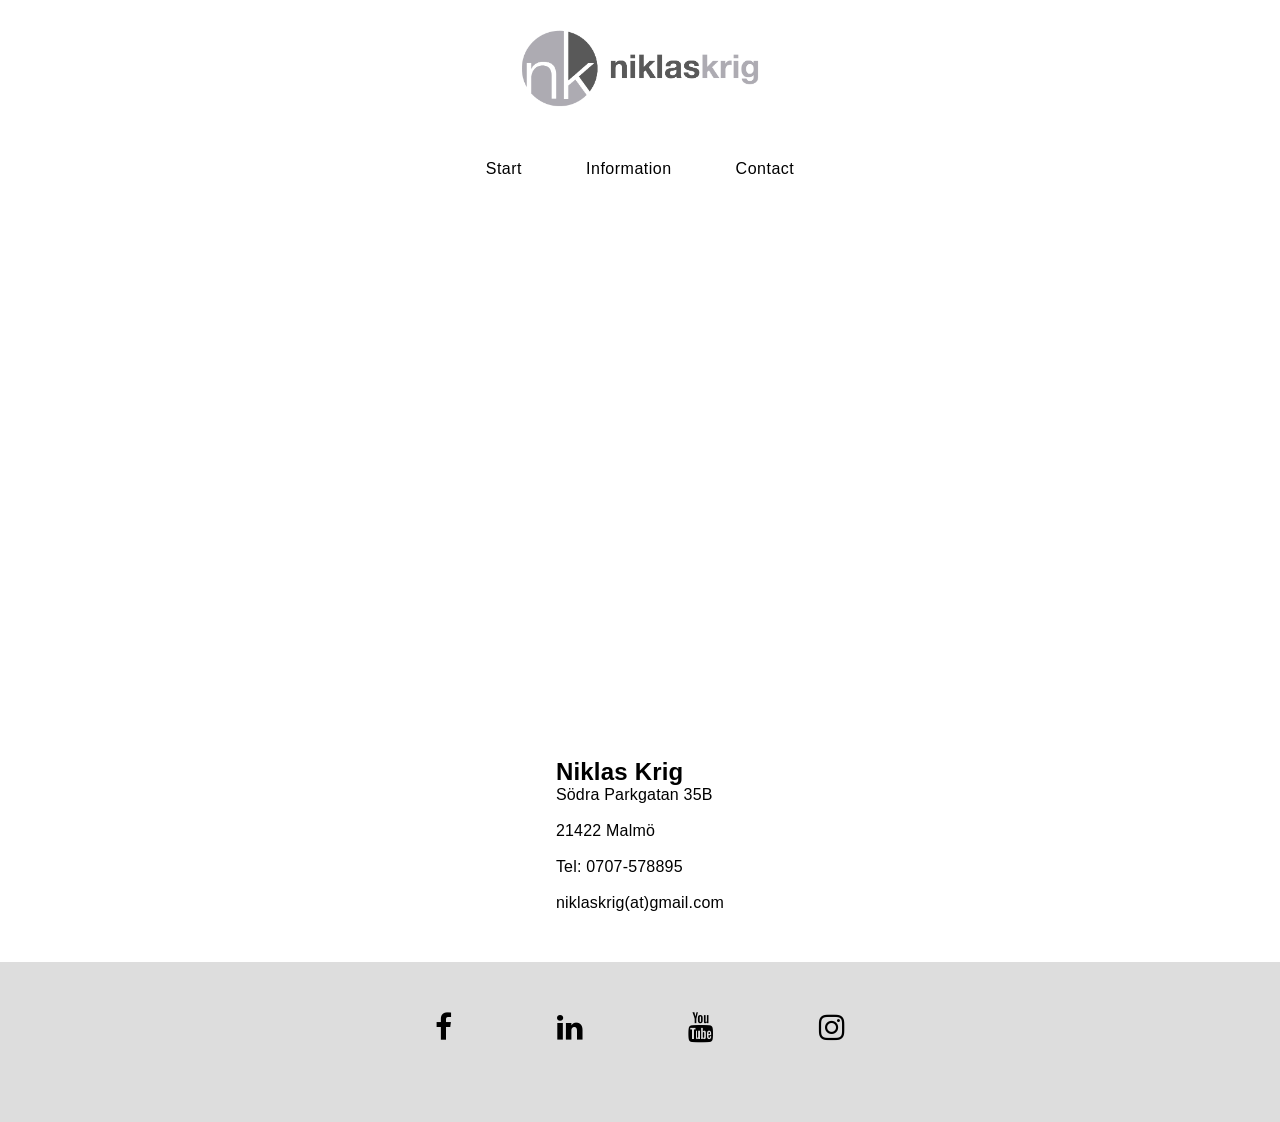
<file: contact.html>
<!DOCTYPE html>
<html lang="en">

<head>
    <meta charset="UTF-8">
    <meta http-equiv="X-UA-Compatible" content="IE=edge">
    <meta name="viewport" content="width=device-width, initial-scale=1.0">
    <link rel="stylesheet" href="css/style.css">
    <link rel="stylesheet" href="https://cdnjs.cloudflare.com/ajax/libs/font-awesome/4.7.0/css/font-awesome.min.css">
    <title>Document</title>
</head>

<div class="grid-container">

    <body>
        <header>
            <div class="logo"> <a href="index.html"> <img id="logo" src="img/logo.png" alt="logo"></a>
            </div>
        </header>
        <nav>
            <div class="nav-menu-top">
                <ul>
                    <li><a href="index.html">Start</a></li>
                    <li><a href="information.html">Information</a></li>
                    <li><a href="contact.html">Contact</a></li>
                </ul>
            </div>
        </nav>
        <main>

            <div class="main-container-contact">
                <iframe
                    src="https://www.google.com/maps/embed?pb=!1m18!1m12!1m3!1d2254.6258925039174!2d13.008320816084076!3d55.59112001191747!2m3!1f0!2f0!3f0!3m2!1i1024!2i768!4f13.1!3m3!1m2!1s0x4653a15cb80779a5%3A0x6e59f6b9393985a0!2sS%C3%B6dra%20Parkgatan%2035B%2C%20214%2022%20Malm%C3%B6!5e0!3m2!1ssv!2sse!4v1632904414296!5m2!1ssv!2sse"
                    width="600" height="450" style="border:0;" allowfullscreen="" loading="lazy"></iframe>
                <article>
                    <h2>
                        Niklas Krig
                    </h2>
                    <p>
                        Södra Parkgatan 35B
                        <br>
                        <br>
                        21422 Malmö
                        <br>
                        <br>
                        Tel: 0707-578895
                        <br>
                        <br>
                        niklaskrig(at)gmail.com
                    </p>
                </article>

            </div>
        </main>
        <footer>
            <div class="social-icons">
                <div class="social-icons">
                    <a href="#" class="fa fa-facebook"></a>
                    <a href="#" class="fa fa-linkedin"></a>
                    <a href="#" class="fa fa-youtube"></a>
                    <a href="#" class="fa fa-instagram"></a>

                </div>
        </footer>
    </body>
</div>

</html>
</file>
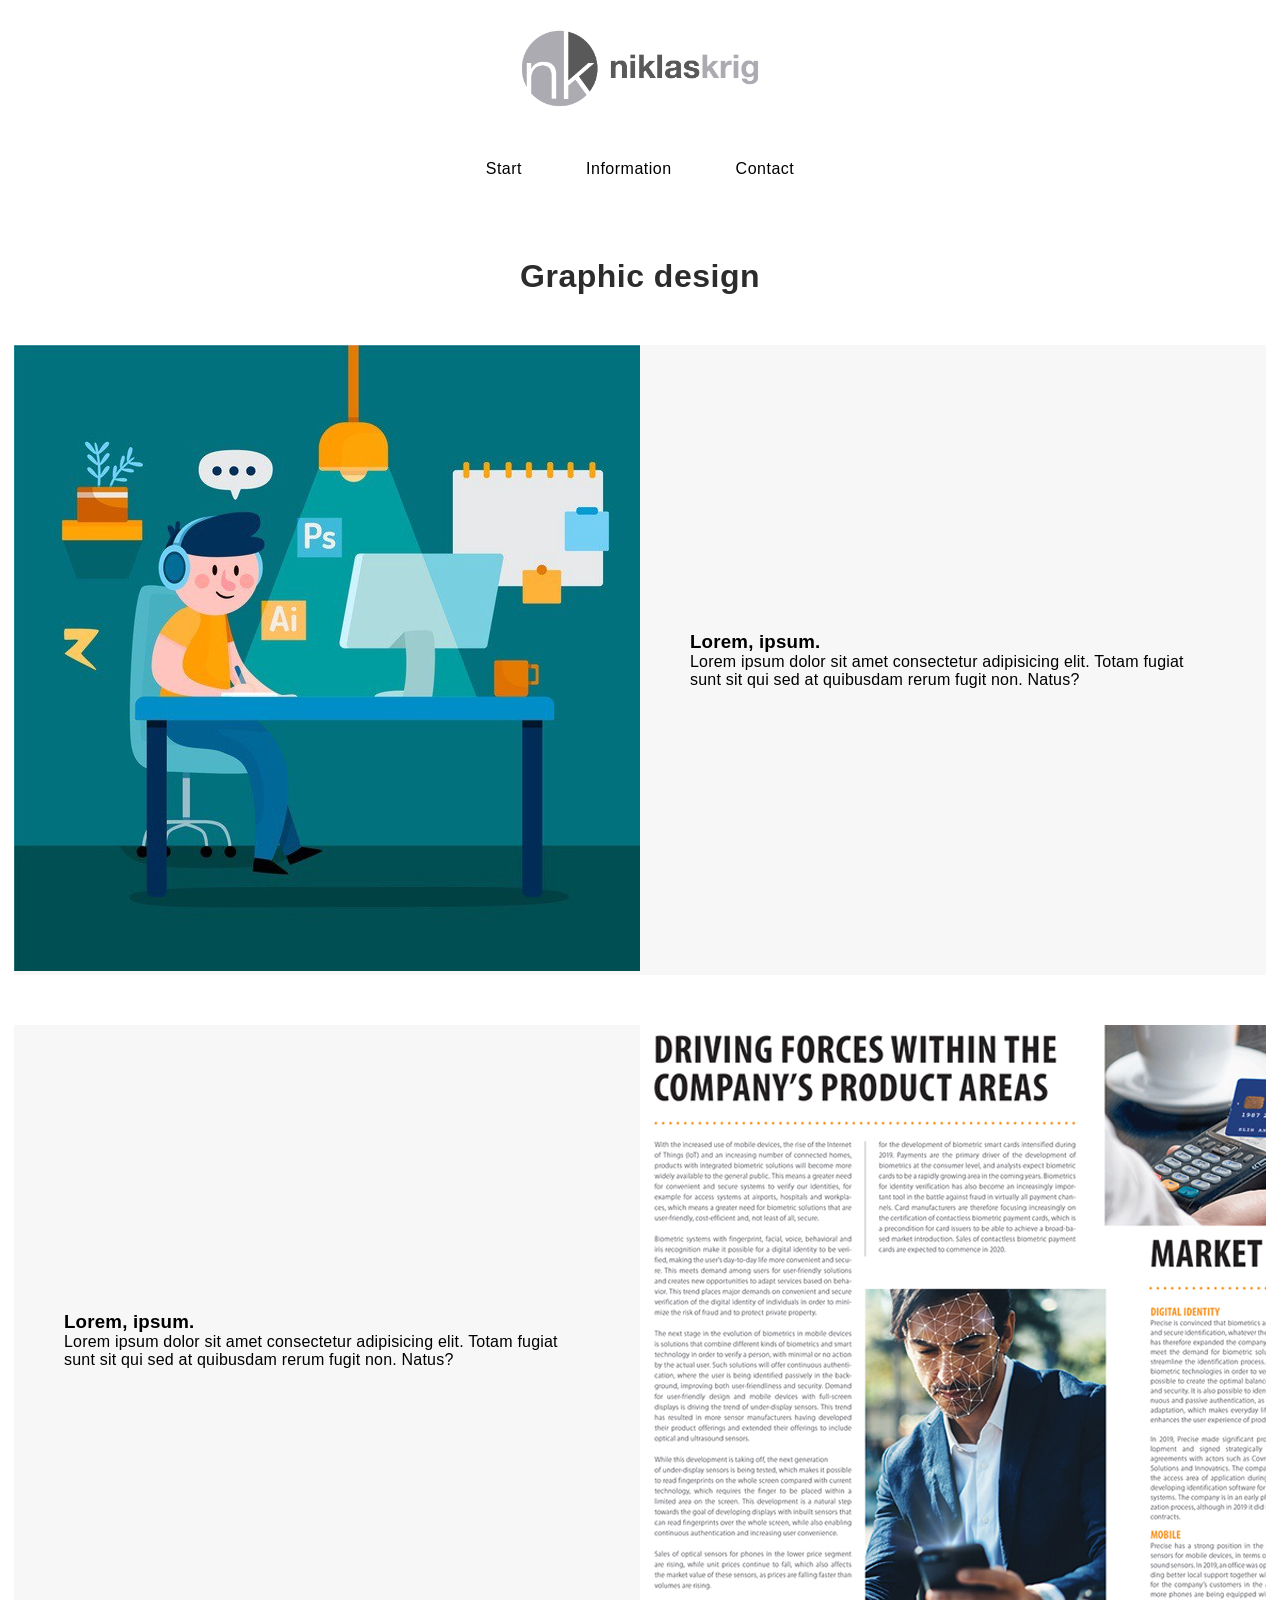
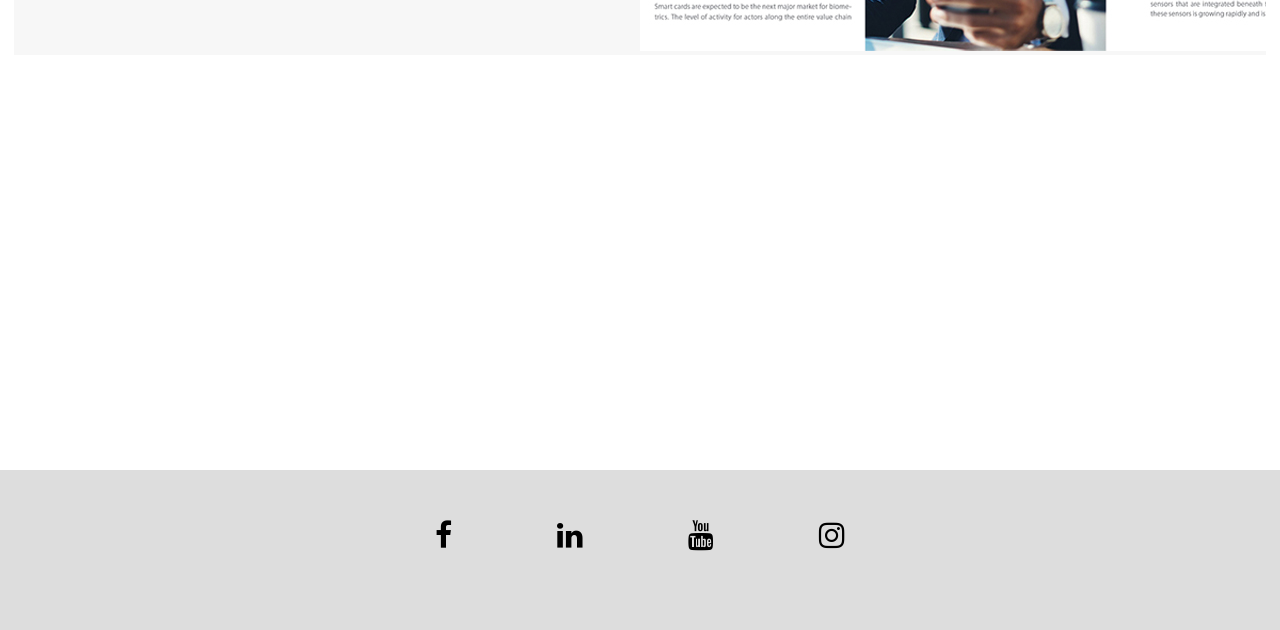
<file: graphicdesign.html>
<!DOCTYPE html>
<html lang="en">

<head>
    <meta charset="UTF-8">
    <meta http-equiv="X-UA-Compatible" content="IE=edge">
    <meta name="viewport" content="width=device-width, initial-scale=1.0">
    <link rel="stylesheet" href="css/style.css">
    <link rel="stylesheet" href="https://cdnjs.cloudflare.com/ajax/libs/font-awesome/4.7.0/css/font-awesome.min.css">
    <title>Document</title>
</head>

<div class="grid-container">

    <body>
        <header>
            <div class="logo"> <a href="index.html"> <img id="logo" src="img/logo.png" alt="logo"></a>
            </div>
        </header>
        <nav>
            <div class="nav-menu-top">
                <ul>
                    <li><a href="index.html">Start</a></li>
                    <li><a href="information.html">Information</a></li>
                    <li><a href="contact.html">Contact</a></li>
                </ul>
            </div>
        </nav>
        <main>

            <div class="main-container">
                <h1>Graphic design</h1>
                <section class="container-gd">
                    <div>
                        <img src="img/gdtable.jpeg" alt="">
                    </div>
                    <article>
                        <h3>Lorem, ipsum.</h3>
                        <p>
                            Lorem ipsum dolor sit amet consectetur adipisicing elit. Totam fugiat sunt sit qui sed at
                            quibusdam rerum fugit non. Natus?
                        </p>
                    </article>
                </section>

                <section class="container-gd">
                    <article>
                        <h3>Lorem, ipsum.</h3>
                        <p>
                            Lorem ipsum dolor sit amet consectetur adipisicing elit. Totam fugiat sunt sit qui sed at
                            quibusdam rerum fugit non. Natus?
                        </p>
                    </article>
                    <div>
                        <img src="img/report.jpg" alt="">
                    </div>
                </section>
                <section class="video">
                    <iframe width="560" height="315" src="https://www.youtube.com/embed/2JKCXGrBJz4?controls=0"
                        title="YouTube video player" frameborder="0"
                        allow="accelerometer; autoplay; clipboard-write; encrypted-media; gyroscope; picture-in-picture"
                        allowfullscreen></iframe>
                </section>


            </div>
        </main>
        <footer>
            <div class="social-icons">
                <div class="social-icons">
                    <a href="#" class="fa fa-facebook"></a>
                    <a href="#" class="fa fa-linkedin"></a>
                    <a href="#" class="fa fa-youtube"></a>
                    <a href="#" class="fa fa-instagram"></a>

                </div>
        </footer>
    </body>
</div>

</html>
</file>
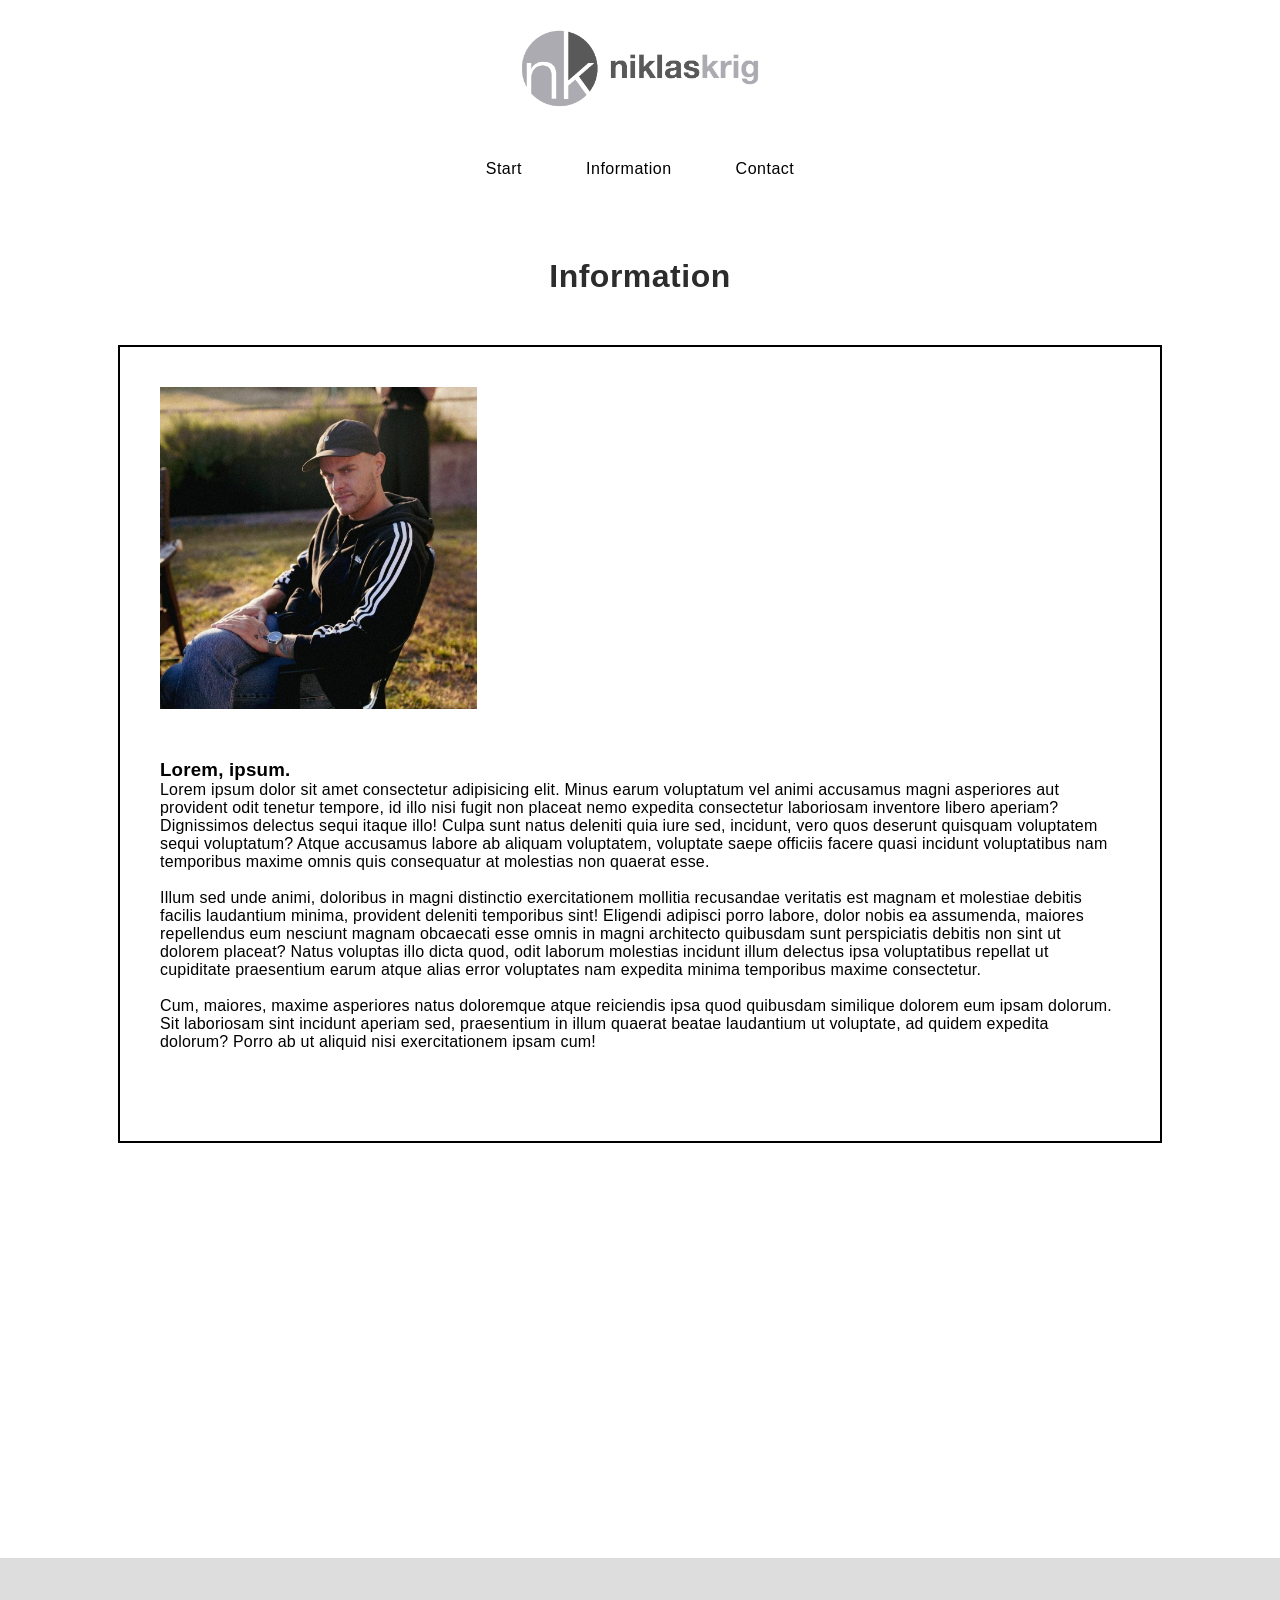
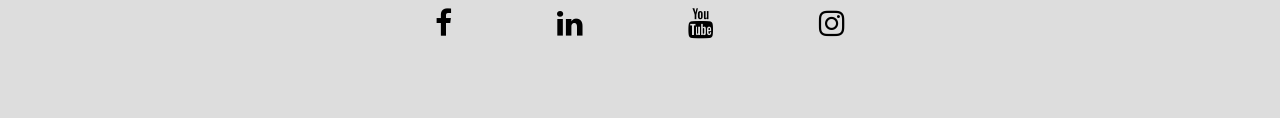
<file: information.html>
<!DOCTYPE html>
<html lang="en">

<head>
    <meta charset="UTF-8">
    <meta http-equiv="X-UA-Compatible" content="IE=edge">
    <meta name="viewport" content="width=device-width, initial-scale=1.0">
    <link rel="stylesheet" href="css/style.css">
    <link rel="stylesheet" href="https://cdnjs.cloudflare.com/ajax/libs/font-awesome/4.7.0/css/font-awesome.min.css">
    <title>Document</title>
</head>

<div class="grid-container">

    <body>
        <header>
            <div class="logo"> <a href="index.html"> <img id="logo" src="img/logo.png" alt="logo"></a>
            </div>
        </header>
        <nav>
            <div class="nav-menu-top">
                <ul>
                    <li><a href="index.html">Start</a></li>
                    <li><a href="information.html">Information</a></li>
                    <li><a href="contact.html">Contact</a></li>
                </ul>
            </div>
        </nav>
        <main>

            <div class="main-container">
                <h1>Information</h1>
                <section class="container-info">

                    <img src="img/niklas2.jpg" alt="">

                    <article class="info-text">
                        <h3>Lorem, ipsum.</h3>
                        <p>
                            Lorem ipsum dolor sit amet consectetur adipisicing elit. Minus earum voluptatum vel animi
                            accusamus magni asperiores aut provident odit tenetur tempore, id illo nisi fugit non
                            placeat nemo expedita consectetur laboriosam inventore libero aperiam? Dignissimos delectus
                            sequi itaque illo! Culpa sunt natus deleniti quia iure sed, incidunt, vero quos deserunt
                            quisquam voluptatem sequi voluptatum? Atque accusamus labore ab aliquam voluptatem,
                            voluptate saepe officiis facere quasi incidunt voluptatibus nam temporibus maxime omnis quis
                            consequatur at molestias non quaerat esse.
                            <br>
                            <br>
                            Illum sed unde animi, doloribus in magni distinctio exercitationem mollitia recusandae
                            veritatis est magnam et molestiae debitis facilis laudantium minima, provident deleniti
                            temporibus sint! Eligendi adipisci porro labore, dolor nobis ea assumenda, maiores
                            repellendus eum nesciunt magnam obcaecati esse omnis in magni architecto quibusdam sunt
                            perspiciatis debitis non sint ut dolorem placeat? Natus voluptas illo dicta quod, odit
                            laborum molestias incidunt illum delectus ipsa voluptatibus repellat ut cupiditate
                            praesentium earum atque alias error voluptates nam expedita minima temporibus maxime
                            consectetur.
                            <br>
                            <br>
                            Cum, maiores, maxime asperiores natus doloremque atque reiciendis ipsa quod quibusdam
                            similique dolorem eum ipsam dolorum. Sit laboriosam sint incidunt aperiam sed, praesentium
                            in illum quaerat beatae laudantium ut voluptate, ad quidem expedita dolorum? Porro ab ut
                            aliquid nisi exercitationem ipsam cum!
                        </p>
                    </article>
                </section>

                <section class="video">
                    <iframe width="560" height="315" src="https://www.youtube.com/embed/gfZ28exd4DI"
                        title="YouTube video player" frameborder="0"
                        allow="accelerometer; autoplay; clipboard-write; encrypted-media; gyroscope; picture-in-picture"
                        allowfullscreen></iframe>
                </section>


            </div>
        </main>
        <footer>
            <div class="social-icons">
                <div class="social-icons">
                    <a href="#" class="fa fa-facebook"></a>
                    <a href="#" class="fa fa-linkedin"></a>
                    <a href="#" class="fa fa-youtube"></a>
                    <a href="#" class="fa fa-instagram"></a>

                </div>
        </footer>
    </body>
</div>

</html>
</file>
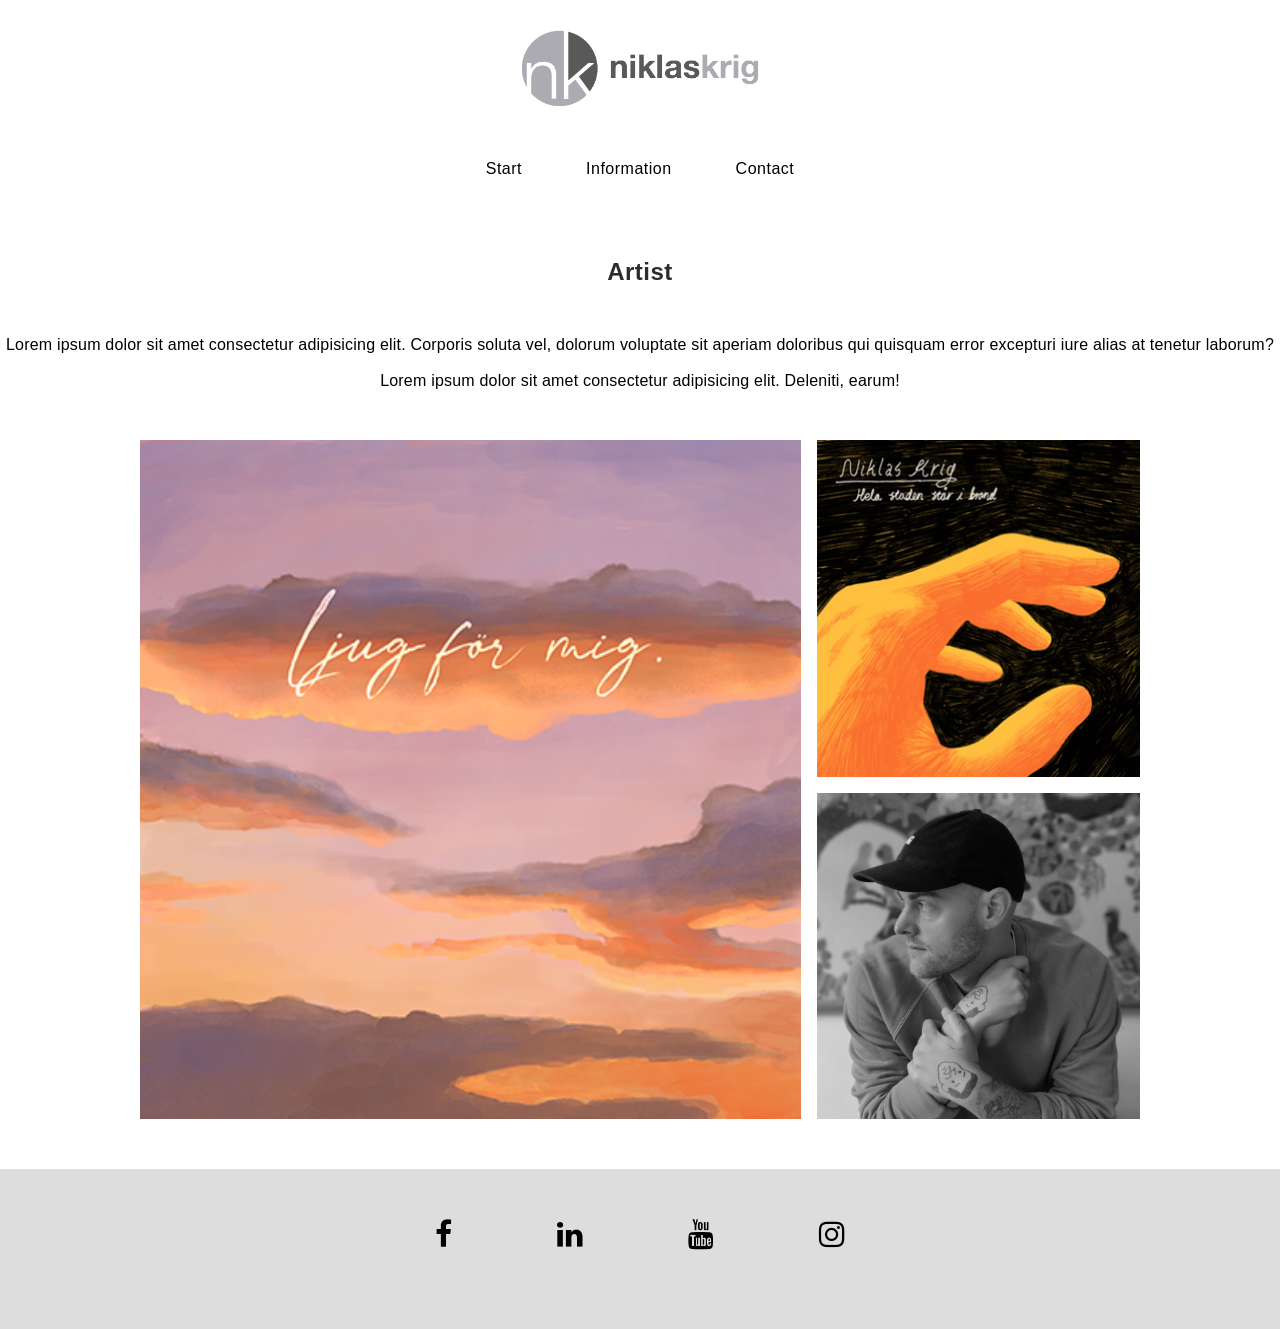
<file: music.html>
<!DOCTYPE html>
<html lang="en">

<head>
    <meta charset="UTF-8">
    <meta http-equiv="X-UA-Compatible" content="IE=edge">
    <meta name="viewport" content="width=device-width, initial-scale=1.0">
    <link rel="stylesheet" href="css/style.css">
    <link rel="stylesheet" href="https://cdnjs.cloudflare.com/ajax/libs/font-awesome/4.7.0/css/font-awesome.min.css">
    <title>Document</title>
</head>

<div class="grid-container">

    <body>
        <header>
            <div class="logo"> <a href="index.html"> <img id="logo" src="img/logo.png" alt="logo"></a>
            </div>
        </header>
        <nav>
            <div class="nav-menu-top">
                <ul>
                    <li><a href="index.html">Start</a></li>
                    <li><a href="information.html">Information</a></li>
                    <li><a href="contact.html">Contact</a></li>
                </ul>
            </div>
        </nav>
        <main>

            <div class="main-container">

                <article class="artist">
                    <h1>Artist</h1>
                    <p>Lorem ipsum dolor sit amet consectetur adipisicing elit. Corporis soluta vel, dolorum voluptate
                        sit aperiam doloribus qui quisquam error excepturi iure alias at tenetur laborum?
                        <br>
                        <br>
                        Lorem ipsum dolor sit amet consectetur adipisicing elit. Deleniti, earum!
                    </p>
                </article>

                <div class="container-music">
                    <div class="tile-music">
                        <a href=""><img src="img/singel.jpg"></a>
                    </div>
                    <div class="tile-music">
                        <a href=""><img src="img/singel2.jpg"></a>
                    </div>
                    <div class="tile-music">
                        <img src="img/niklas.jpg"></a>
                    </div>
                </div>

            </div>
        </main>
        <footer>
            <div class="social-icons">
                <div class="social-icons">
                    <a href="#" class="fa fa-facebook"></a>
                    <a href="#" class="fa fa-linkedin"></a>
                    <a href="#" class="fa fa-youtube"></a>
                    <a href="#" class="fa fa-instagram"></a>
                </div>
        </footer>
    </body>
</div>

</html>
</file>
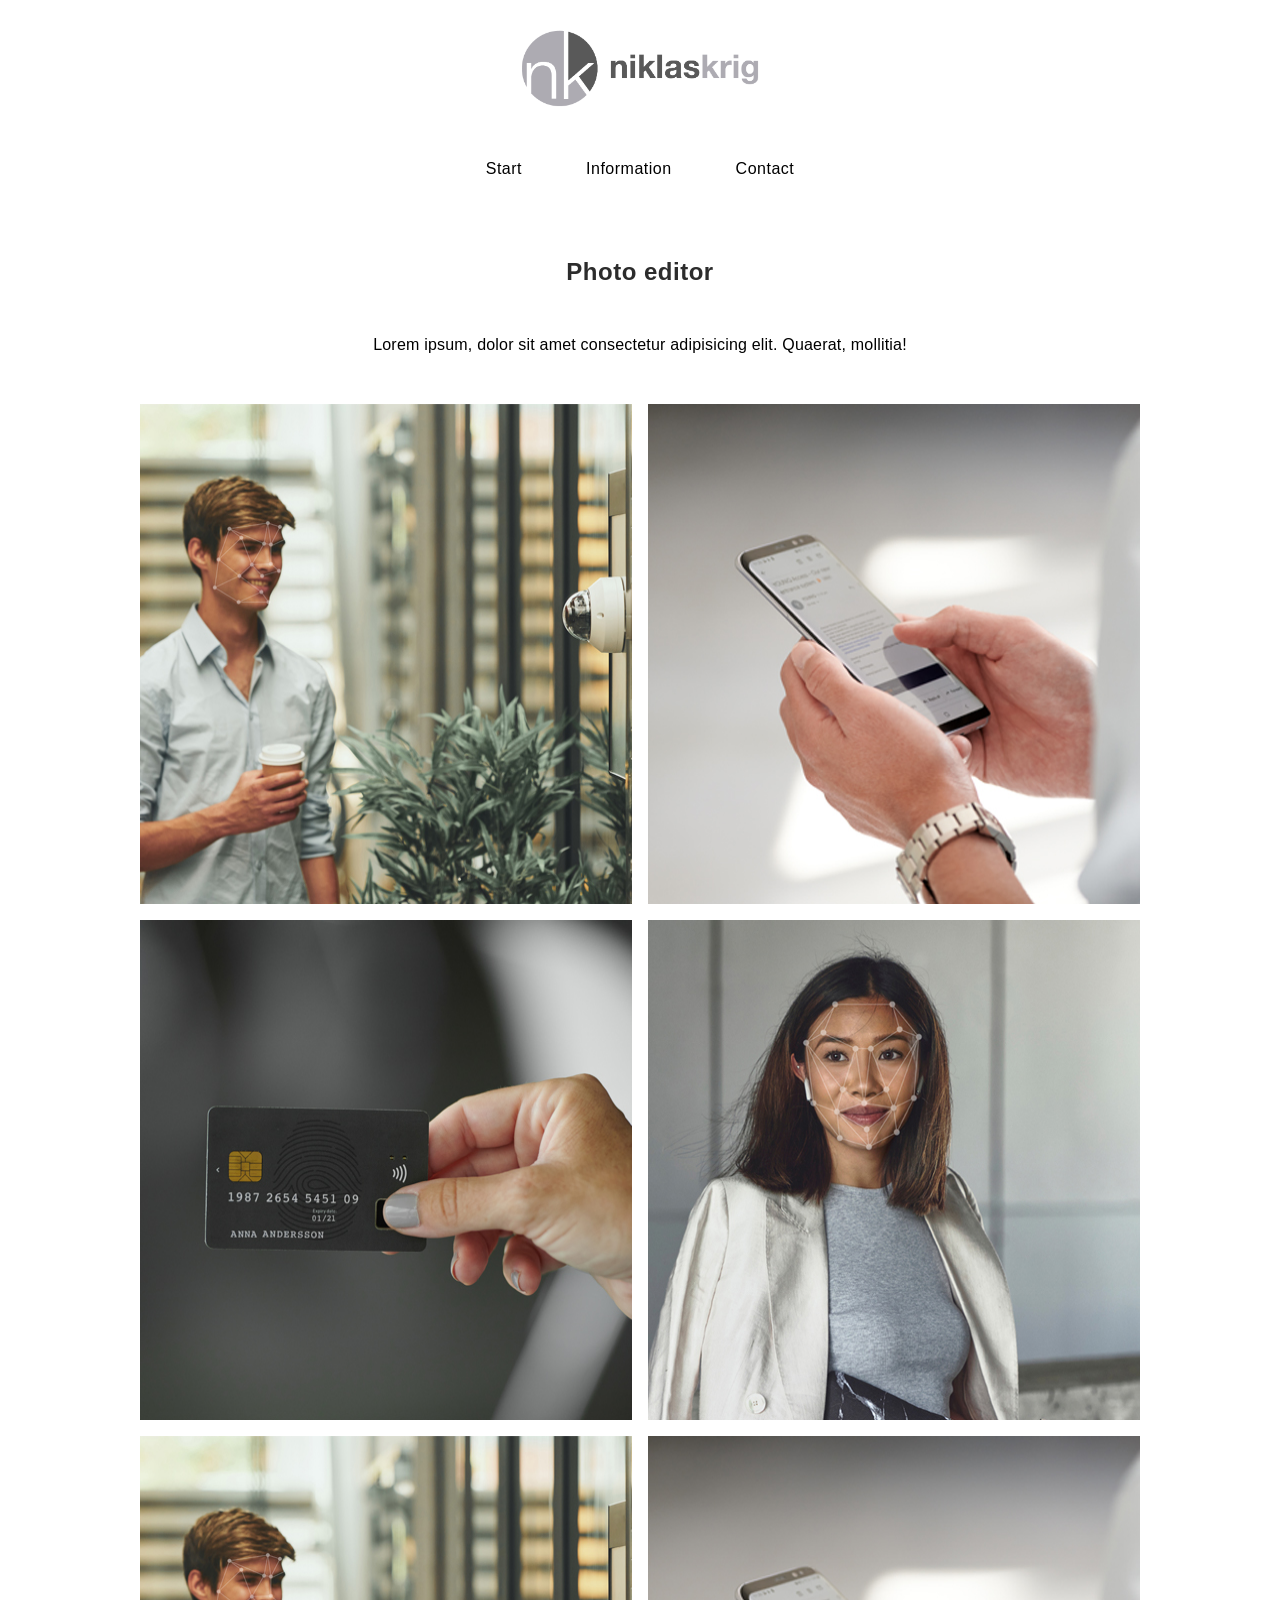
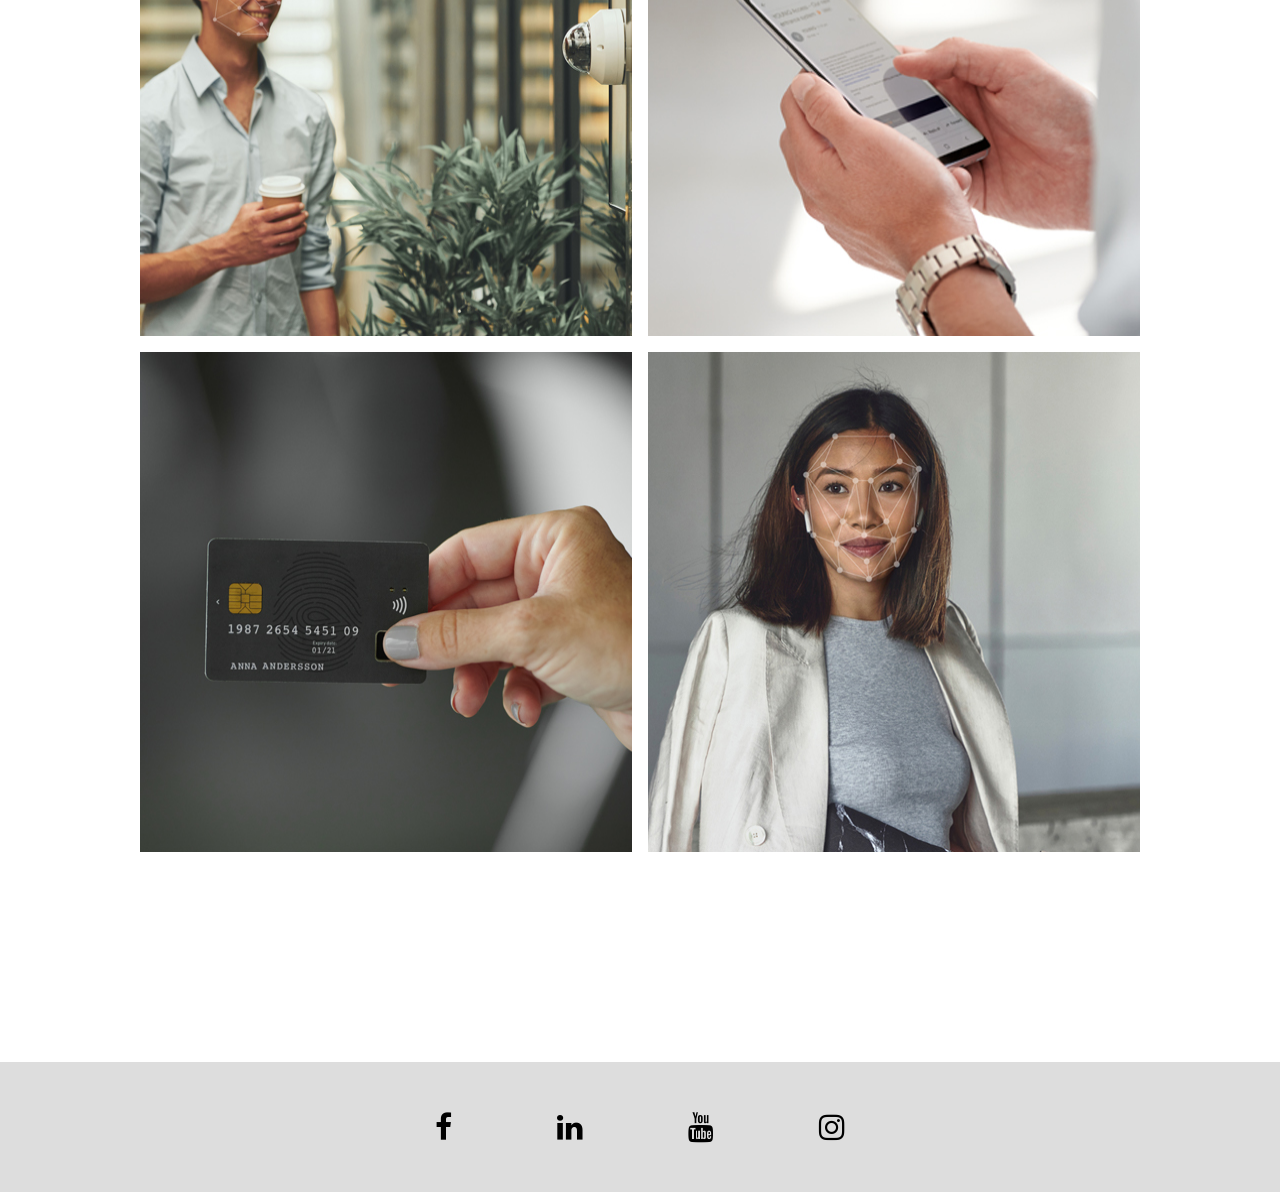
<file: photoedit.html>
<!DOCTYPE html>
<html lang="en">

<head>
    <meta charset="UTF-8">
    <meta http-equiv="X-UA-Compatible" content="IE=edge">
    <meta name="viewport" content="width=device-width, initial-scale=1.0">
    <link rel="stylesheet" href="css/style.css">
    <link rel="stylesheet" href="https://cdnjs.cloudflare.com/ajax/libs/font-awesome/4.7.0/css/font-awesome.min.css">
    <title>Document</title>
</head>

<div class="grid-container">

    <body>
        <header>
            <div class="logo"> <a href="index.html"> <img id="logo" src="img/logo.png" alt="logo"></a>
            </div>
        </header>
        <nav>
            <div class="nav-menu-top">
                <ul>
                    <li><a href="index.html">Start</a></li>
                    <li><a href="information.html">Information</a></li>
                    <li><a href="contact.html">Contact</a></li>
                </ul>
            </div>
        </nav>
        <main>

            <div class="main-container">

                <article class="artist">
                    <h1>Photo editor</h1>
                    <p>Lorem ipsum, dolor sit amet consectetur adipisicing elit. Quaerat, mollitia!
                    </p>
                </article>
                <div class="container-pe">

                    <div class="tile-pe">
                        <img src="img/roll-up3.jpg">
                    </div>
                    <div class="tile-pe">
                        <img src="img/roll-up4.jpg">
                    </div>
                    <div class="tile-pe">
                        <img src="img//roll-up5.jpg">
                    </div>
                    <div class="tile-pe">
                        <img src="img/roll-up1.jpg">
                    </div>
                    <div class="tile-pe">
                        <img src="img/roll-up3.jpg">
                    </div>
                    <div class="tile-pe">
                        <img src="img/roll-up4.jpg">
                    </div>
                    <div class="tile-pe">
                        <img src="img//roll-up5.jpg">
                    </div>
                    <div class="tile-pe">
                        <img src="img/roll-up1.jpg">
                    </div>
                </div>
            </div>

</div>
</main>
<footer>
    <div class="social-icons">
        <div class="social-icons">
            <a href="#" class="fa fa-facebook"></a>
            <a href="#" class="fa fa-linkedin"></a>
            <a href="#" class="fa fa-youtube"></a>
            <a href="#" class="fa fa-instagram"></a>

        </div>
</footer>
</body>
</div>

</html>
</file>
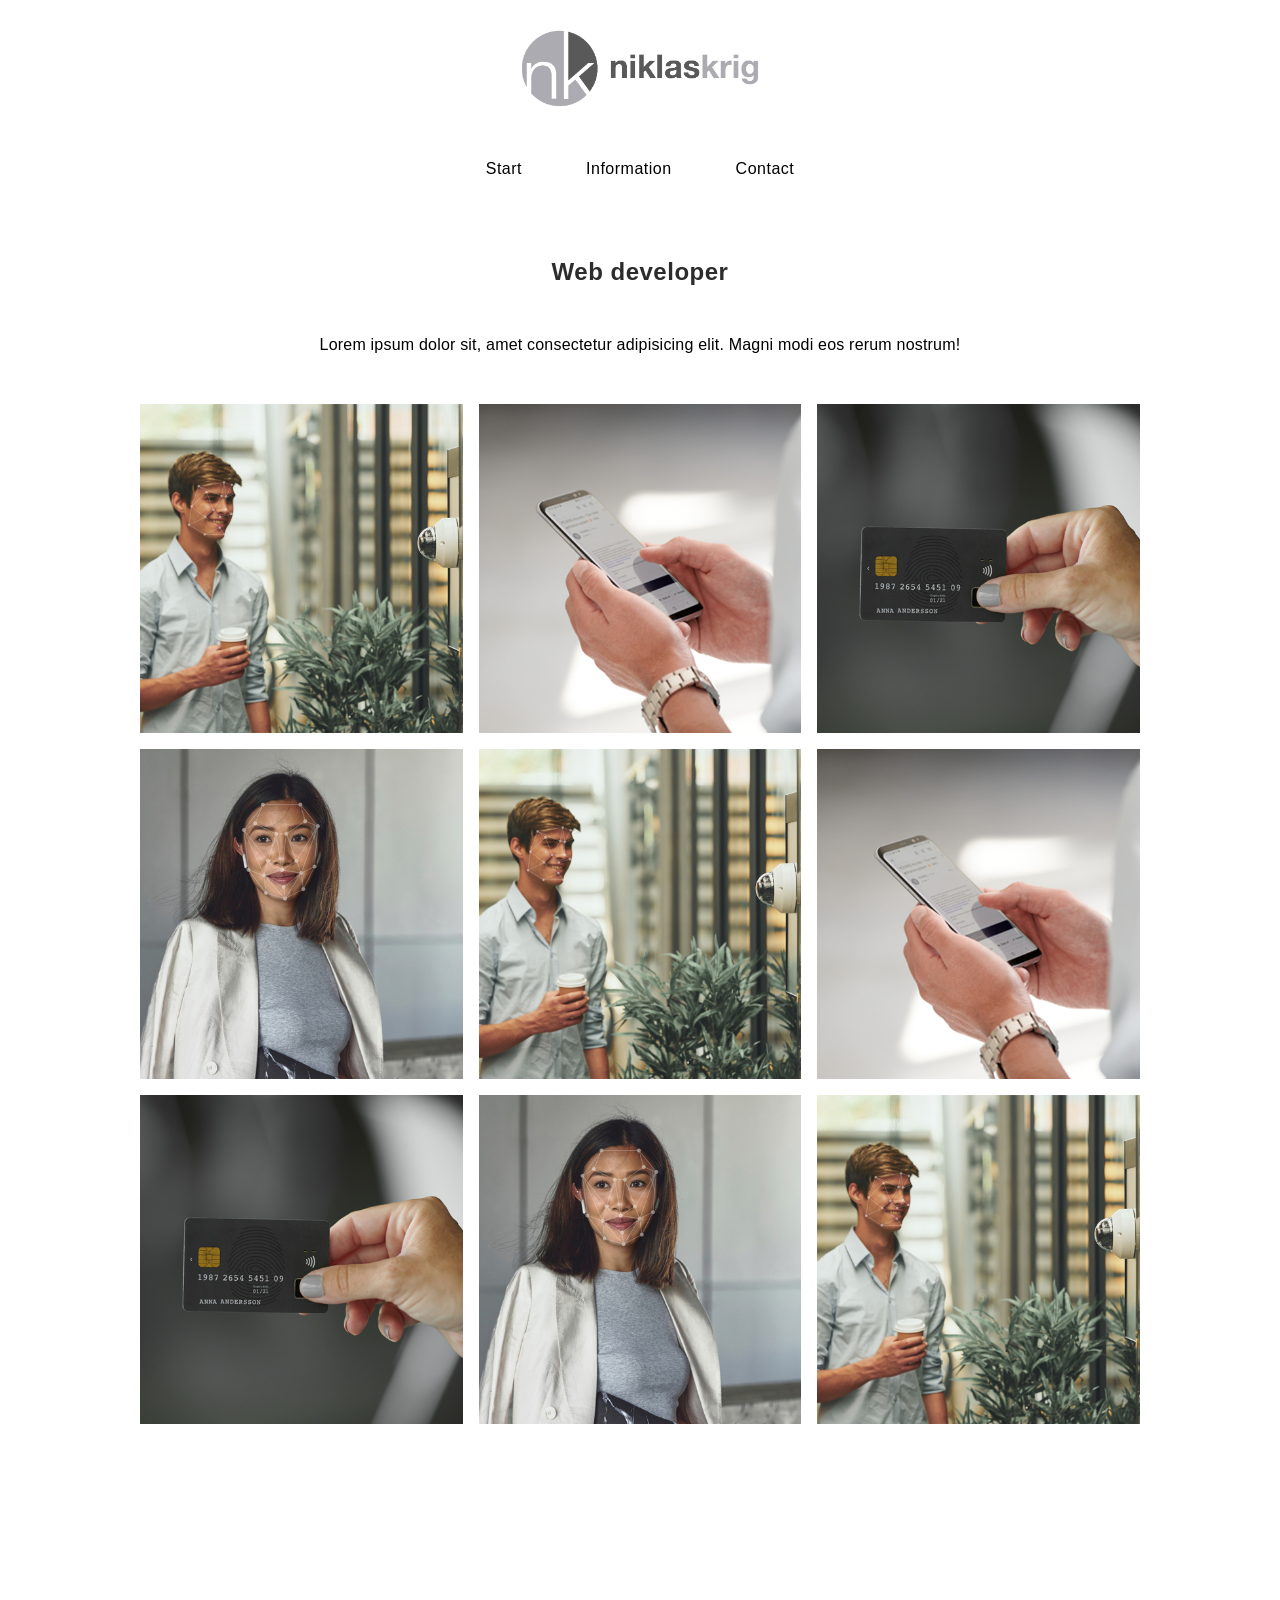
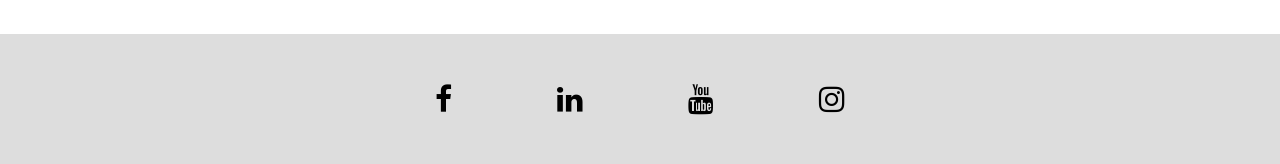
<file: webdeveloper.html>
<!DOCTYPE html>
<html lang="en">

<head>
    <meta charset="UTF-8">
    <meta http-equiv="X-UA-Compatible" content="IE=edge">
    <meta name="viewport" content="width=device-width, initial-scale=1.0">
    <link rel="stylesheet" href="css/style.css">
    <link rel="stylesheet" href="https://cdnjs.cloudflare.com/ajax/libs/font-awesome/4.7.0/css/font-awesome.min.css">
    <title>Document</title>
</head>

<div class="grid-container">

    <body>
        <header>
            <div class="logo"> <a href="index.html"> <img id="logo" src="img/logo.png" alt="logo"></a>
            </div>
        </header>
        <nav>
            <div class="nav-menu-top">
                <ul>
                    <li><a href="index.html">Start</a></li>
                    <li><a href="information.html">Information</a></li>
                    <li><a href="contact.html">Contact</a></li>
                </ul>
            </div>
        </nav>
        <main>

            <div class="main-container">

                <article class="artist">
                    <h1>Web developer</h1>
                    <p>Lorem ipsum dolor sit, amet consectetur adipisicing elit. Magni modi eos rerum nostrum!
                    </p>
                </article>
                <div class="container-wd">

                    <div class="tile-wd">
                        <img src="img/roll-up3.jpg">
                    </div>
                    <div class="tile-wd">
                        <img src="img/roll-up4.jpg">
                    </div>
                    <div class="tile-wd">
                        <img src="img//roll-up5.jpg">
                    </div>
                    <div class="tile-wd">
                        <img src="img/roll-up1.jpg">
                    </div>
                    <div class="tile-wd">
                        <img src="img/roll-up3.jpg">
                    </div>
                    <div class="tile-wd">
                        <img src="img/roll-up4.jpg">
                    </div>
                    <div class="tile-wd">
                        <img src="img//roll-up5.jpg">
                    </div>
                    <div class="tile-wd">
                        <img src="img/roll-up1.jpg">
                    </div>
                    <div class="tile-wd">
                        <img src="img/roll-up3.jpg">
                    </div>
                </div>
            </div>

</div>
</main>
<footer>
    <div class="social-icons">
        <div class="social-icons">
            <a href="#" class="fa fa-facebook"></a>
            <a href="#" class="fa fa-linkedin"></a>
            <a href="#" class="fa fa-youtube"></a>
            <a href="#" class="fa fa-instagram"></a>

        </div>
</footer>
</body>
</div>

</html>
</file>
<file: css/style.css>
* {
    margin: 0;
    padding: 0;
}

html, body {
    height: 100%;
    font-family: -apple-system, BlinkMacSystemFont, 'Segoe UI', Roboto, Oxygen, Ubuntu, Cantarell, 'Open Sans', 'Helvetica Neue', sans-serif;
    letter-spacing: 0.2px;
}

h1 {
    margin-bottom: 50px;
    margin-top: 50px;
    letter-spacing: 0.5px;
    text-align: center;
    color: rgb(44, 44, 44);
}

.grid-container {
    display: grid;
    grid-template-columns: auto;
    grid-template-rows: 8rem 5rem auto 10rem;
    min-height: 100%;
}

header {
    grid-row: 1/2;
    grid-column: 1/2;
    width: 100%;
    margin-left: auto;
    margin-right: auto;
}

.logo {
    display: flex;
    justify-content: center;
}

.logo img {
    width: 15rem;
    margin-top: 25px;
}

.logo img:hover {
    opacity: 0.5;
    cursor: pointer;
    transition: 0.15s;
}

nav {
    grid-row: 2/3;
    grid-column: 1/2;
}

.nav-menu-top ul {
    display: flex;
    justify-content: center;
    align-items: center;
    height: 100%;
    list-style-type: none;
}

.nav-menu-top li {
    margin: 2rem;
    margin-bottom: 20px;
}

.nav-menu-top li:hover {
    opacity: 0.6;
}

.nav-menu-top li a {
    text-decoration: none;
    color: black;
    letter-spacing: 0.5px;
}

.nav-menu-top li:after {
    content: '';
    display: block;
    margin: auto;
    height: 1px;
    width: 0px;
    background: transparent;
    transition: width .3s ease, background-color .3s ease;
}

.nav-menu-top li:hover:after {
    width: 100%;
    background: black;
}

main {
    grid-row: 3/4;
    grid-column: 1/2;
    margin: 0;
}

.main-container {
    width: 100%;
}

.main-container-contact {
    display: flex;
    flex-direction: column;
    align-items: center;
}

.main-container-contact iframe {
    margin-top: 50px;
    margin-bottom: 50px;
}

.main-container-contact article {
    margin-bottom: 50px;
}

.container {
    display: grid;
    grid-template-columns: repeat(6, 1fr);
    grid-gap: 1rem;
    max-width: 1000px;
    margin: 50px auto 50px auto;
}

.container-music {
    display: grid;
    grid-template-columns: repeat(6, 1fr);
    grid-gap: 1rem;
    max-width: 1000px;
    margin: 50px auto 50px auto;
}

.container-pe {
    display: grid;
    grid-template-columns: repeat(6, 1fr);
    grid-gap: 1rem;
    max-width: 1000px;
    margin: 50px auto 50px auto;
}

.container-wd {
    display: grid;
    grid-template-columns: repeat(6, 1fr);
    grid-gap: 1rem;
    max-width: 1000px;
    margin: 50px auto 50px auto;
}

.container-dog {
    display: grid;
    grid-template-columns: repeat(6, 1fr);
    grid-gap: 1rem;
    max-width: 1000px;
    margin: 50px auto 50px auto;
}

.container-gd {
    display: flex;
    align-items: center;
    align-content: center;
    justify-content: center;
    width: 1252px;
    margin: 50px auto 50px auto;
    background-color: #f7f7f7;
}

.container-info {
    display: flex;
    flex-direction: column;
    margin: 0px auto 0px auto;
    margin-bottom: 50px;
    border: 2px solid black;
    padding: 40px;
    width: 75%;
}

.container-info img {
    width: 33%;
}

.info-text {
    margin-top: 50px;
    margin-bottom: 50px;
}

.container-gd article {
    width: 100%;
    padding: 50px;
}

.tile img {
    width: 100%;
    height: 100%;
}

.tile img:hover {
    opacity: 0.7;
    transition: 0.15s;
}

.tile:nth-child(1) {
    grid-column: span 4;
    grid-row: span 2;
}

.tile:nth-child(2), .tile:nth-child(3) {
    grid-column: span 2;
}

.tile:nth-child(4), .tile:nth-child(5) {
    grid-column: span 3;
}

.tile-music img {
    width: 100%;
    height: 100%;
}

.tile-music img:hover {
    opacity: 0.7;
    transition: 0.15s;
    cursor: pointer;
}

.tile-music:nth-child(1) {
    grid-column: span 4;
    grid-row: span 2;
}

.tile-music:nth-child(2) {
    grid-column: span 2;
}

.tile-music:nth-child(3) {
    grid-column: span 2;
}

.tile-pe {
    grid-column: span 3;
}

.tile-pe img {
    width: 100%;
    height: 100%;
}

.tile-pe img:hover {
    opacity: 0.7;
    transition: 0.15s;
    cursor: pointer;
}

.tile-wd {
    grid-column: span 2;
}

.tile-wd img {
    width: 100%;
    height: 100%;
}

.tile-wd img:hover {
    opacity: 0.7;
    transition: 0.15s;
    cursor: pointer;
}

.tile-dog {
    grid-column: span 1;
}

.tile-dog img {
    width: 100%;
    height: 100%;
}

.tile-dog img:hover {
    opacity: 0.7;
    transition: 0.15s;
    cursor: pointer;
}

.inner-content-gd {
    display: flex;
    align-items: center;
    flex-direction: column;
    margin-top: 50px;
}

footer {
    grid-row: 4/5;
    grid-column: 1/2;
    background-color: #dddddd;
}

.social-icons {
    background-color: #dddddd;
    text-align: center;
}

.social-icons a {
    text-decoration: none;
    margin: 50px;
    font-size: 30px;
    color: black;
}

.social-icons a:hover {
    opacity: 0.5;
}

.video {
    display: flex;
    justify-content: center;
    padding-bottom: 50px;
}

.artist {
    text-align: center;
    margin-bottom: 50px;
}

/* media queries */

@media only screen and (max-device-width: 620px) {
    iframe {
        width: 500px;
        height: 350px;
    }
}

@media only screen and (max-device-width: 500px) {
    iframe {
        width: 400px;
        height: 250px;
    }
}

@media only screen and (max-device-width: 400px) {
    iframe {
        width: 300px;
        height: 250px;
    }
}

@media screen and (max-width: 650px) {
    .container {
        display: block;
        padding: 20px;
    }
    .tile {
        margin-bottom: 1rem;
    }
}

@media screen and (max-width: 650px) {
    .container-pe {
        display: block;
        padding: 20px;
    }
    .tile-pe {
        margin-bottom: 1rem;
    }
}

@media screen and (max-width: 650px) {
    .container-music {
        display: block;
        padding: 20px;
    }
    .tile-music {
        margin-bottom: 1rem;
    }
}

@media screen and (max-width: 650px) {
    .container-wd {
        display: block;
        padding: 20px;
    }
    .tile-wd {
        margin-bottom: 1rem;
    }
}

@media screen and (max-width: 650px) {
    .container-dog {
        display: block;
        padding: 20px;
    }
    .tile-dogs {
        margin-bottom: 1rem;
    }
}

@media screen and (max-width: 1000px) {
    .container-gd {
        flex-wrap: wrap;
        width: 100%;
        margin-bottom: 1rem;
    }
}

@media screen and (max-width: 1000px) {
    .container-gd img {
        width: 500px;
    }
    .container-gd:nth-child(2) {
        flex-direction: column-reverse
    }
    .container-gd article:nth-child(2) {
        padding: 40px;
    }
}

@media screen and (max-width: 650px) {
    .container-gd img {
        width: 480x;
    }
    .container-gd:nth-child(2) {
        flex-direction: column-reverse
    }
}

@media screen and (max-width: 570px) {
    .container-gd img {
        width: 400px;
    }
    .container-gd:nth-child(2) {
        flex-direction: column-reverse
    }
}

@media screen and (max-width: 414px) {
    .container-gd img {
        width: 300px;
    }
    .container-gd:nth-child(2) {
        flex-direction: column-reverse
    }
}

@media screen and (max-width: 414px) {
    .container-gd img {
        width: 300px;
    }
    .container-gd:nth-child(2) {
        flex-direction: column-reverse
    }
}

@media screen and (max-width: 414px) {
    .container-gd article {
        width: 250px;
    }
}

@media screen and (max-width: 414px) {
    .container-gd:nth-child(2) {
        flex-direction: column-reverse;
    }
}
</file>
